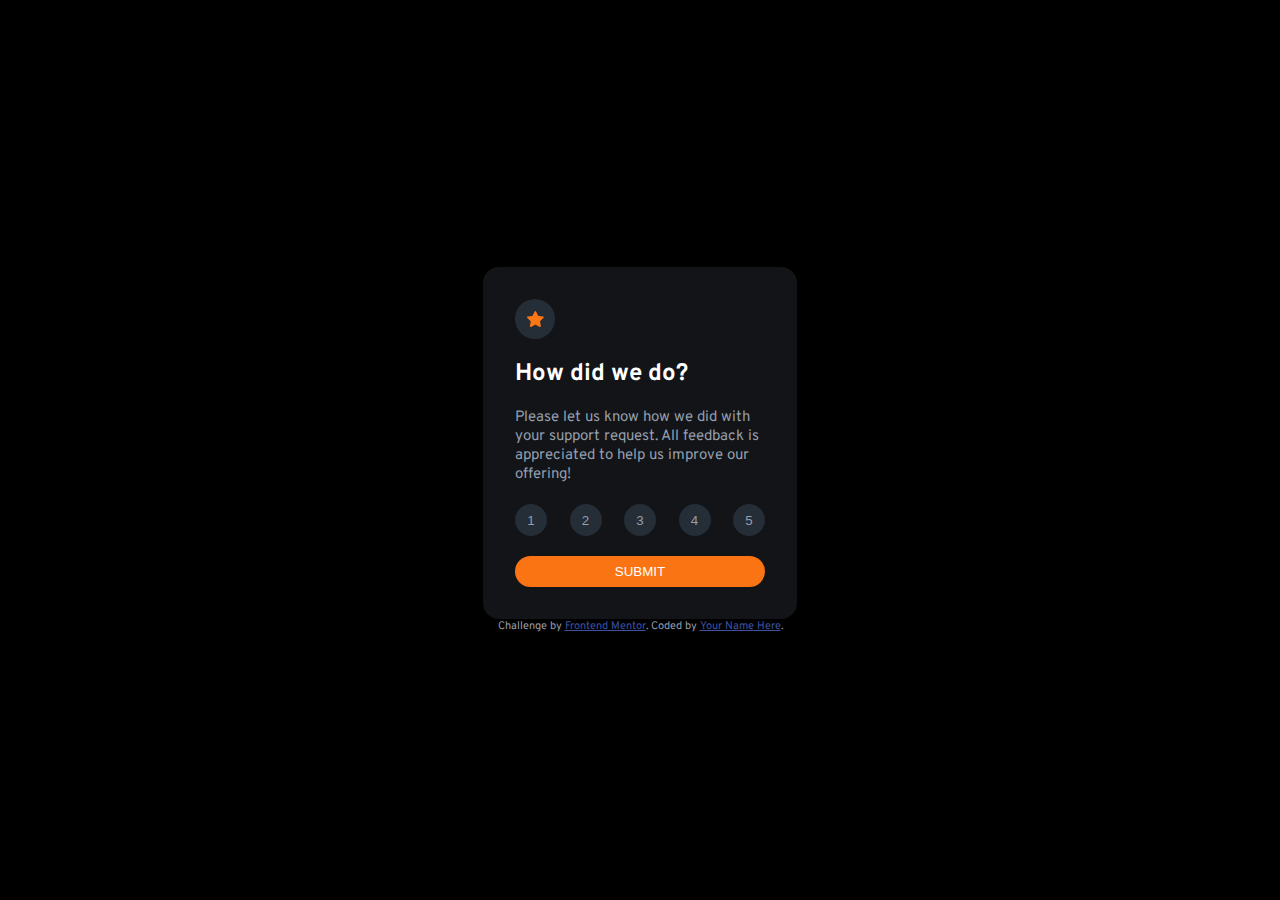
<file: index.html>
<!DOCTYPE html>
<html lang="en">

<head>
  <meta charset="UTF-8">
  <meta name="viewport" content="width=device-width, initial-scale=1.0">
  <!-- displays site properly based on user's device -->
  <link rel="stylesheet" href="style.css">
  <link rel="preconnect" href="https://fonts.googleapis.com">
  <link rel="preconnect" href="https://fonts.gstatic.com" crossorigin>
  <link href="https://fonts.googleapis.com/css2?family=Overpass:wght@400;700&display=swap" rel="stylesheet">
  <link rel="icon" type="image/png" sizes="32x32" href="./images/favicon-32x32.png">

  <title>Frontend Mentor | Interactive rating component</title>

  <!-- Feel free to remove these styles or customise in your own stylesheet 👍 -->
  <style>
    .attribution {
      font-size: 11px;
      text-align: center;
    }

    .attribution a {
      color: hsl(228, 45%, 44%);
    }
  </style>
</head>

<body>

  <!-- Rating state start -->
  <main>
    <div class="star">
      <img src="images\icon-star.svg" alt="icon-star">
    </div>
    <h2>How did we do?</h2>
    <p>Please let us know how we did with your support request. All feedback is appreciated
      to help us improve our offering!</p>

    <div class="buttons" id="btns">
      <button class="value" id="one" value="1">1</button>
      <button class="value" id="two" value="2">2</button>
      <button class="value" id="three" value="3">3</button>
      <button class="value" id="four" value="4">4</button>
      <button class="value" id="five" value="5">5</button>
    </div>
    <a href="submit.html"><button type="submit" id="submit">SUBMIT</button></a>

    <span style="color: yellow;" id="state"></span>
  </main>

  <div class="attribution">
    Challenge by <a href="https://www.frontendmentor.io?ref=challenge" target="_blank">Frontend Mentor</a>.
    Coded by <a href="#">Your Name Here</a>.
  </div>
  <script src="main.js"></script>
</body>

</html>
</file>
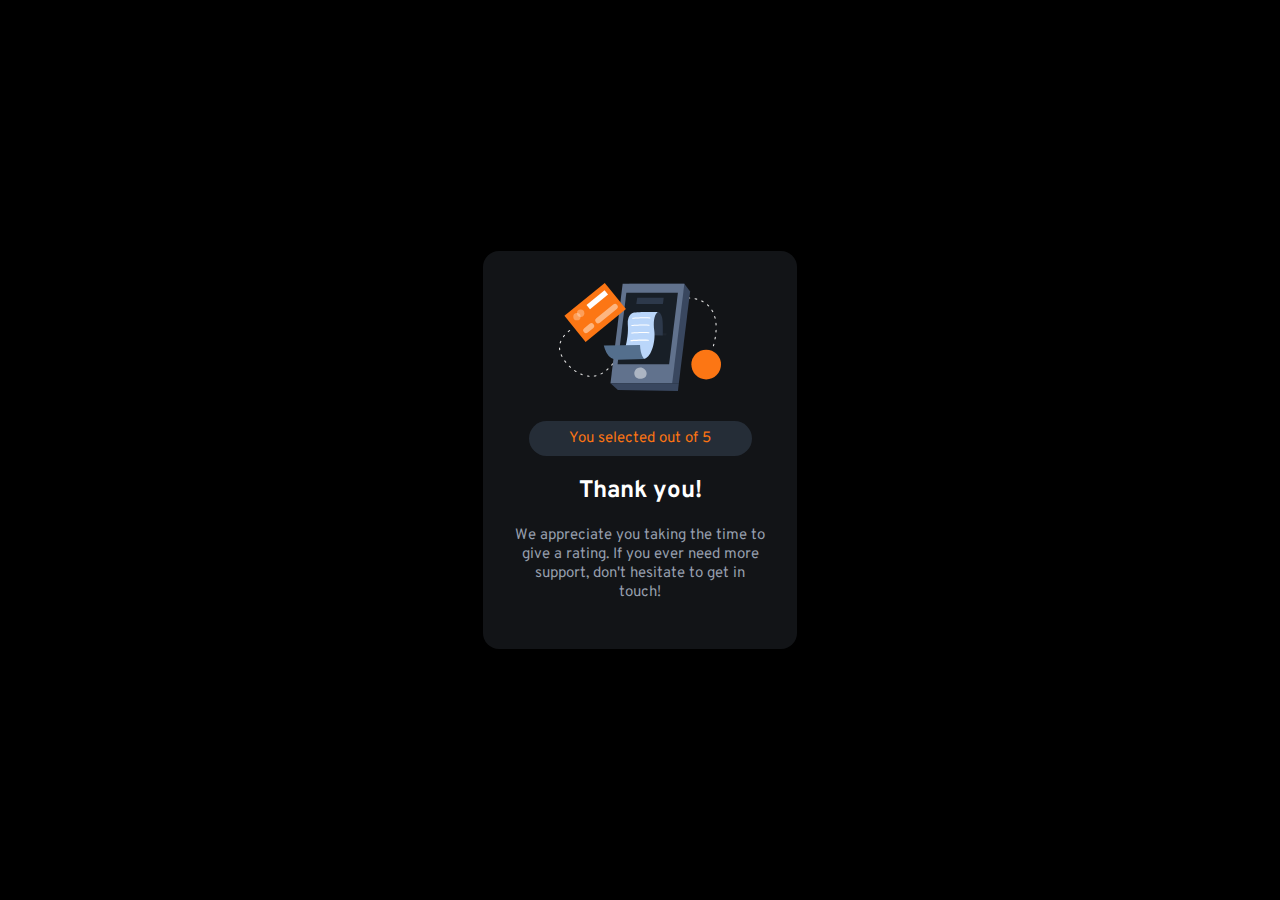
<file: submit.html>
<!DOCTYPE html>
<html lang="en">
<head>
  <meta charset="UTF-8">
  <meta http-equiv="X-UA-Compatible" content="IE=edge">
  <meta name="viewport" content="width=device-width, initial-scale=1.0">
  <link rel="stylesheet" href="style.css">
  <link rel="stylesheet" href="submit.css">
  <link rel="preconnect" href="https://fonts.googleapis.com">
  <link rel="preconnect" href="https://fonts.gstatic.com" crossorigin>
  <link href="https://fonts.googleapis.com/css2?family=Overpass:wght@400;700&display=swap" rel="stylesheet">
  <link rel="icon" type="image/png" sizes="32x32" href="./images/favicon-32x32.png">
  <title>Document</title>
  <!--<style>
    main {
      text-align: center;
    }
    .par-button {
      color: var(--orange);
    }
  </style>-->
</head>
<body>
  <main>
    <img src="images\illustration-thank-you.svg" alt="illustration">
    <p class="par-button">You selected <span id="rate"></span> out of 5</p>
    <h2> Thank you!</h2>
    <p>We appreciate you taking the time to give a rating. If you ever need more support, 
        don't hesitate to get in touch!</p>
  </main> 
  <script>
    document.getElementById("rate").innerText = localStorage.getItem("number")
  </script> 
</body>
</html>
</file>
<file: style.css>
:root{
--primary: hsl(25, 97%, 53%);
--white: hsl(0, 0%, 100%);
--light-grey : hsl(217, 12%, 63%);
--medium-grey: hsl(216, 12%, 54%);
--dark-blue: hsl(213, 19%, 18%);
--darker-blue: hsl(216, 12%, 8%);
}

body {
  box-sizing: border-box;
  margin: 0;
  background-color: black;
  color: var(--light-grey);
  font-family: 'Overpass', sans-serif;
  display: flex;
  flex-direction: column;
  justify-content: center;
  align-items: center;
  width: 100%;
  height: 100vh;
}
main {
  width: 70%;
  /* height: 1000vh; 
  margin: auto;
  margin-top: 2rem;*/
  background-color: var(--darker-blue);
  border-radius: 1rem;
  padding: 2rem;
  max-width: 250px
  /*text-align: center;*/
}
.star{
  border-radius: 50%;
  background-color: var(--dark-blue);
  width: 1.5rem;
  height: 1.5rem;
  padding: 0.50rem;
  /*text-align: center;*/
  display: flex;
  align-items: center;
  justify-content: center;
}
h2 {
  color: var(--white);
  font-weight: 700;
}
p {
  font-weight: 400;
  font-size: 15px;
}
.buttons {
  display: flex;
  justify-content: space-between;
  align-items: center;
  margin: 1.25rem 0;
}
.buttons button, .buttons input {
  border-radius: 50%;
  background-color: var(--dark-blue);
  padding: 1rem;
  width: 2rem;
  height: 2rem;
  display: flex;
  justify-content: center;
  align-items: center;
  border: none;
  outline: none;
  cursor: pointer;
  color: var(--light-grey);
}
.buttons button:hover,.buttons input:hover {
  color: var(--white);
  background-color: var(--primary);
}
.buttons .active {
  color: var(--white);
  background-color: var(--light-grey);
}
#submit {
    background-color: var(--primary);
    border: none;
    width: 100%;
    color: var(--white);
    border-radius: 1.25rem;
    padding: 0.50rem 2rem;
    margin: auto;
}
#submit:hover {
    color: var(--primary);
    background-color: var(--white);
    cursor: pointer;
}

@media (min-width: 500px) {
  main {
    width: 40%;
  }
}

@media (min-width: 600px) {
  main {
    width: 30%;
  }
}
</file>
<file: submit.css>
main {
  text-align: center;
}
.par-button {
  color: var(--primary);
  background-color: var(--dark-blue);
  border-radius: 4rem;
  padding: 0.50rem 1.5rem;
  width: 70%;
  margin: auto;
  margin-top: 1.50rem;
  
}
</file>
